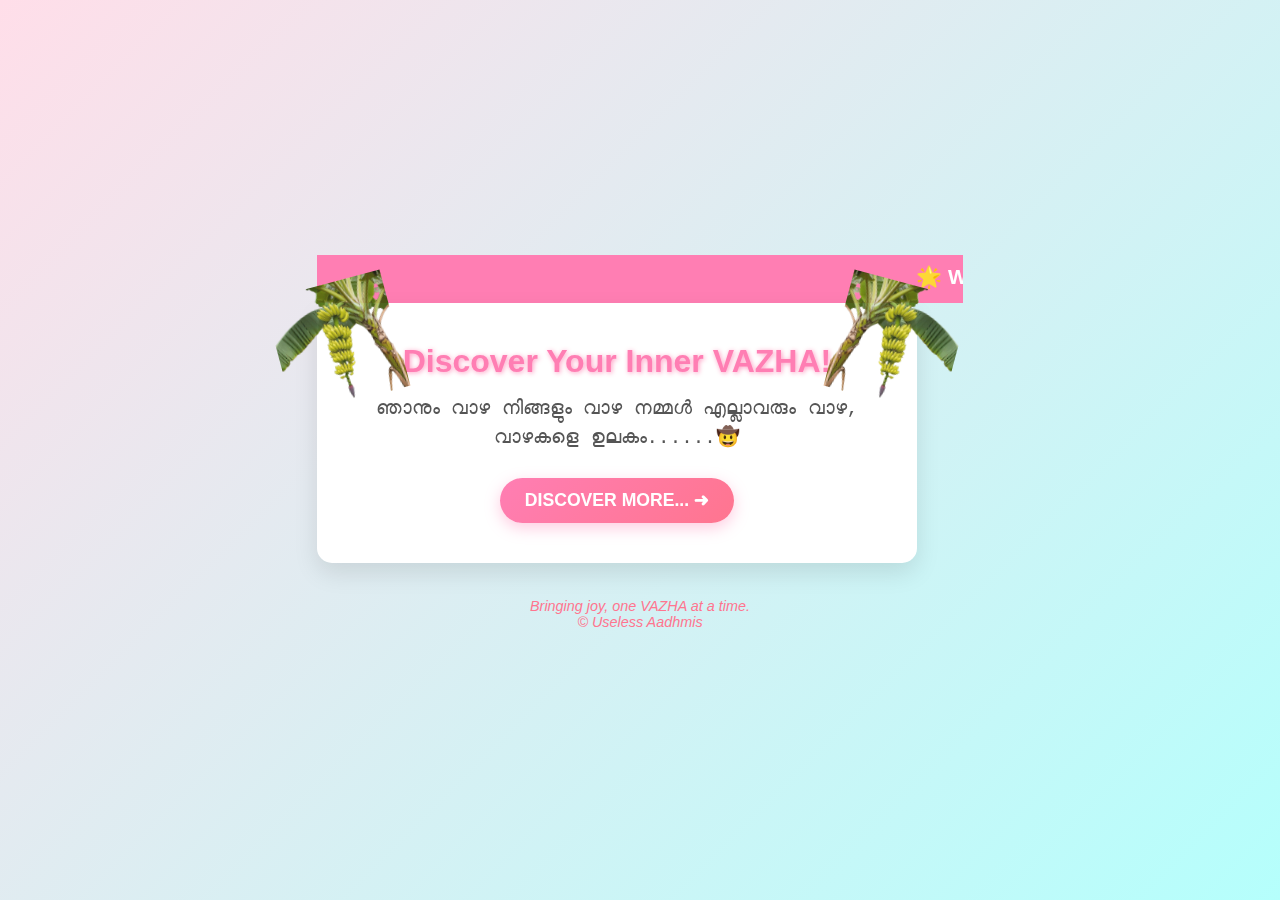
<file: page1.html>
<!DOCTYPE html>
<html lang="en">
<head>
    <meta charset="UTF-8">
    <meta name="viewport" content="width=device-width, initial-scale=1.0">
    <title>Welcome VAZHA!</title>
    <link rel="stylesheet" href="styles.css">
</head>
<boddy>
    <header class="header">
        <marquee behavior="scroll" direction="left" class="marquee-text">
            🌟 Welcome to VAZHA World! Because YOU are a VAAZHA! 😂🌟
        </marquee>
    </header>
    <div class="main-content">
        <h1 class="title">Discover Your Inner VAZHA!</h1>
        <img class="banana-left" src="vaazha2-removebg-preview.png" alt="Banana Image Left">
        <img class="banana-right" src="Untitled_design__6_-removebg-preview.png" alt="Banana Image Right">
        <p class="description">
            ഞാനും വാഴ നിങ്ങളും വാഴ
            നമ്മൾ എല്ലാവരും വാഴ, 
            വാഴകളെ ഉലകം......🤠
        </p>
        <div class="button-container">
            <button onclick="redirect()" class="know-more-button">Discover More... ➜</button>
        </div>
    </div>
    <footer class="footer">
        <p>Bringing joy, one VAZHA at a time.</p>
        <p>© Useless Aadhmis</p>
    </footer>
    <script>
        function redirect() {
            window.location.href = "page2.html";
        }
    </script>
</body>
</html>
</file>
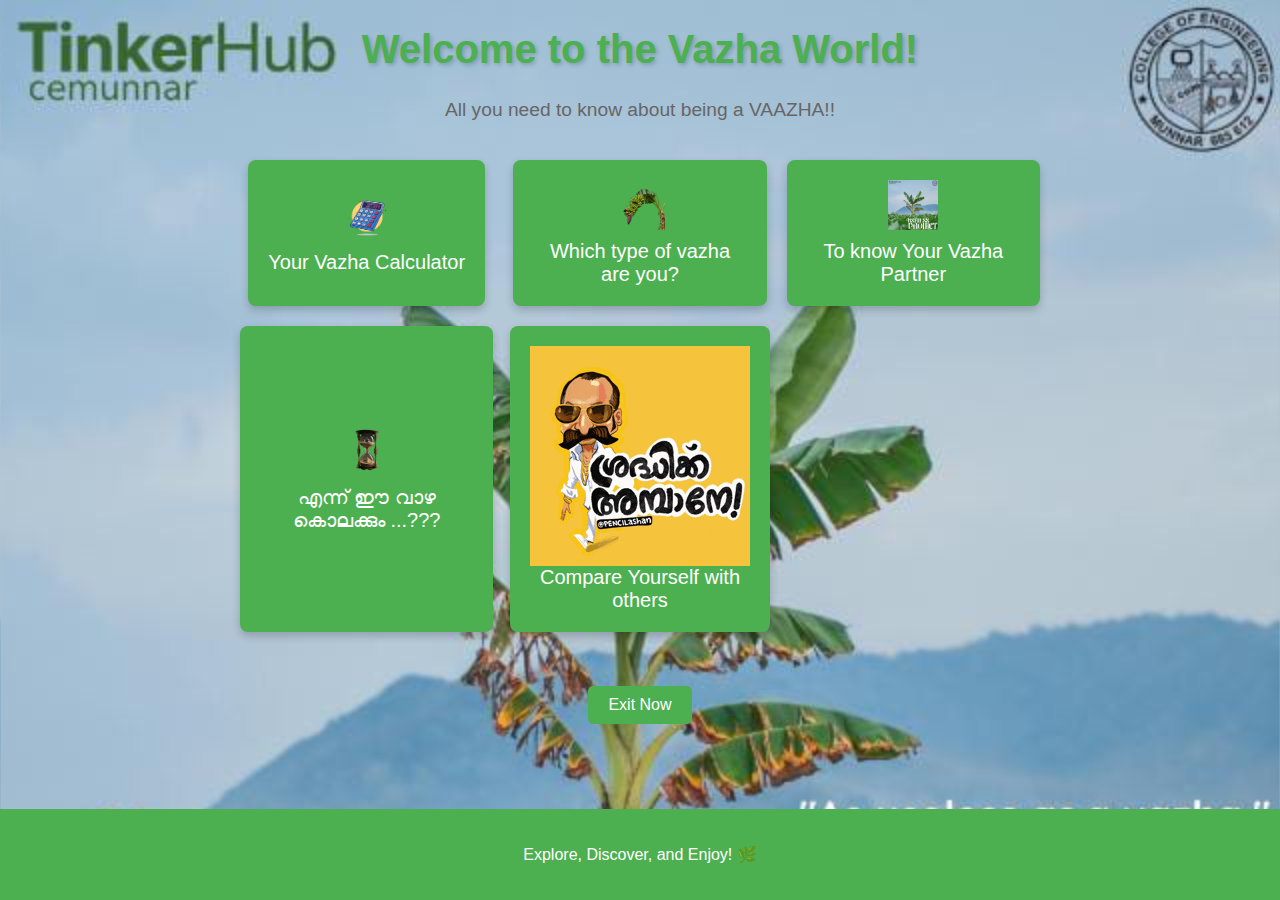
<file: page2.html>
<!DOCTYPE html>
<html lang="en">
<head>
    <meta charset="UTF-8">
    <meta name="viewport" content="width=device-width, initial-scale=1.0">
    <title>4 Blocks with Redirects</title>
    <link rel="stylesheet" href="styles2.css">
</head>
<body>

    <div class="header">
        <h1>Welcome to the Vazha World!</h1>
        <p>All you need to know about being a VAAZHA!!</p>
    </div>

    <div class="container">
        <a href="page3.html" class="block">
            <img src="calculator-removebg-preview.png" alt="Calculator" class="block-icon">
            Your Vazha Calculator
        </a>
        <a href="page6(urtyp).html" class="block">
            <img src="vaazha3-removebg-preview.png" alt="Type" class="block-icon">
            Which type of vazha are you?
        </a>
        <a href="page5(vazhapartner).html" class="block">
            <img src="vaazha1.jpg" alt="Partner" class="block-icon">
            To know Your Vazha Partner
        </a>
        <a href="page4(vazhakoladate).html" class="block">
            <img src="hourglass-removebg-preview.png" alt="Kola" class="block-icon">
            എന്ന് ഈ വാഴ കൊലക്കും ...???
        </a>
        <a href="page8(lckcmp).html" class="block">
            <img src="aavesham-malayalam.gif">
            Compare Yourself with others
        </a>
    </div>
<br><br><br>
    <div class="containere">
       <a href="page7(exit).html"><button class="buttone">Exit Now</button></a> 
        <p id="message"></p>
    </div>

    <div class="footer">
        <p>Explore, Discover, and Enjoy! 🌿</p>
    </div>

   
    
    <script>
        let clickCount = 0;
    
        document.getElementById('exitButton').addEventListener('click', function() {
            clickCount++;
            if (clickCount < 3) {
                document.getElementById('message').textContent = `You need to click ${3 - clickCount} more time(s) to exit.`;
            } else {
                window.location.href = "page7(exit)"; 
            }
        });
    </script>

</body>
</html>
</file>
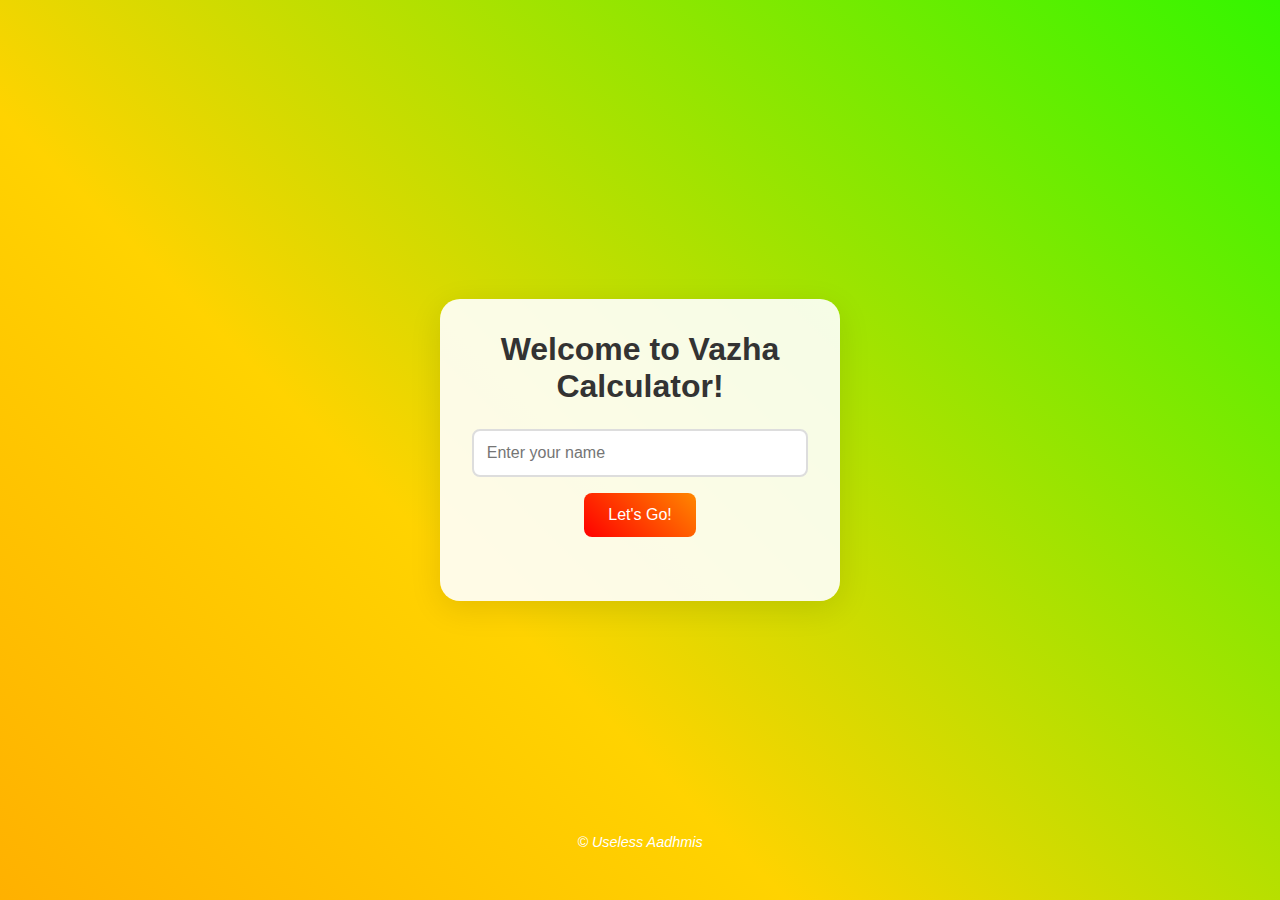
<file: page3.html>
<!DOCTYPE html>
<html lang="en">
<head>
    <meta charset="UTF-8">
    <meta name="viewport" content="width=device-width, initial-scale=1.0">
    <title>You Are Vazha</title>
    <link rel="stylesheet" href="styles1.css">
</head>
<body>
        
    
    <div class="container">
        <div class="input-section" id="inputSection">
            <h1>Welcome to Vazha Calculator!</h1>
            <input type="text" id="nameInput" placeholder="Enter your name" required>
            <button onclick="processName()">Let's Go!</button>
        </div>

        <div class="result-section" id="resultSection">
            <h1>You Are Vazha!</h1>
            <div class="user-info" id="userInfo"></div>
            <h2>Your Vazha Percentage is:</h2>
            <div class="percentage" id="percentage"></div>
            <button onclick="reset()">Try Again</button>
        </div>
    </div>
    <footer1 class="footer1">
        <p>© Useless Aadhmis</p>
    </footer1>
    <script src="script.js"></script>
</p>
</body>
</html>
</file>
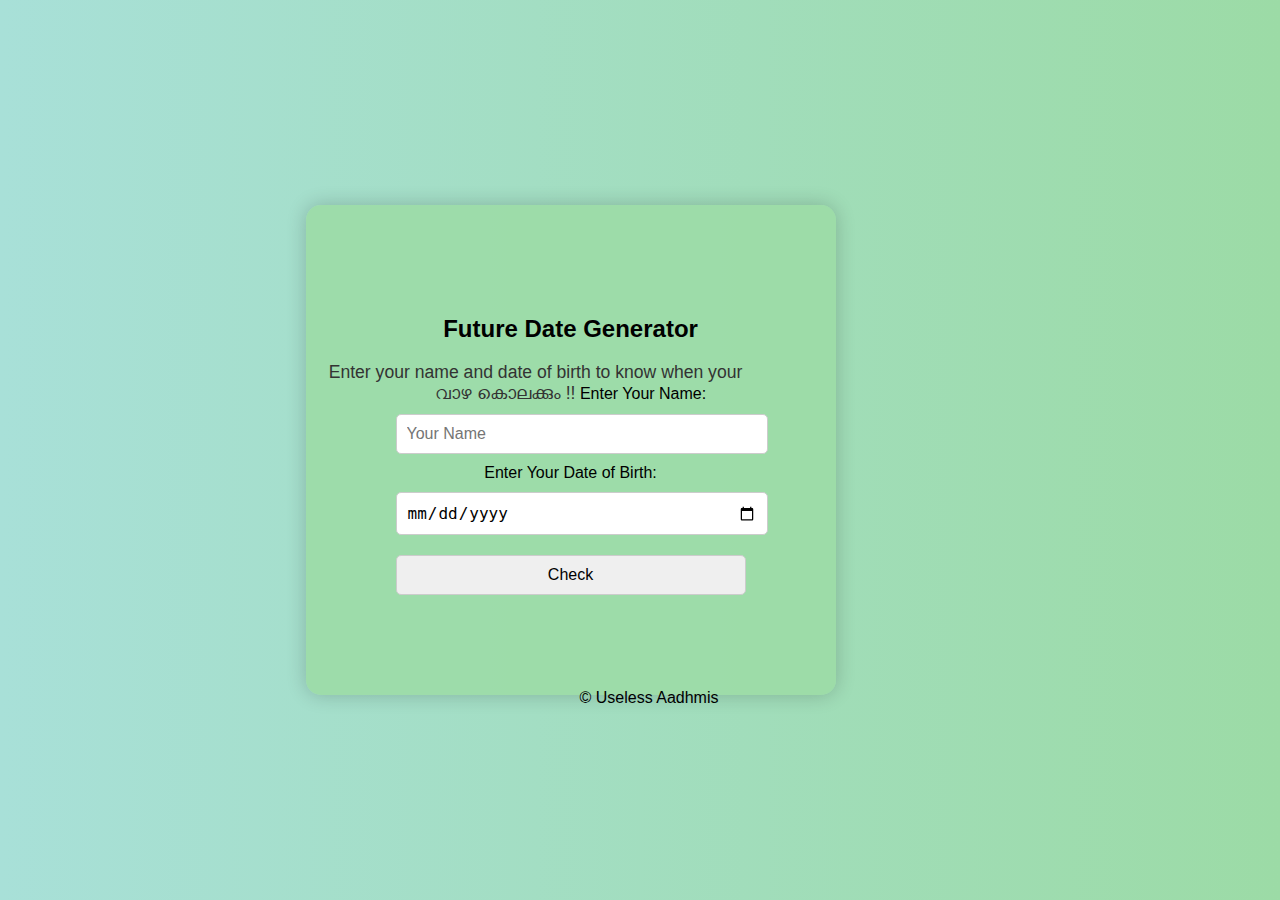
<file: page4(vazhakoladate).html>
<!DOCTYPE html>
<html lang="en">
<head>
    <meta charset="UTF-8">
    <meta name="viewport" content="width=device-width, initial-scale=1.0">
    <title>Future Date Generator</title>
    <link rel="stylesheet" href="styles3.css">
</head>
<body>

<div class="container">
    <h2>Future Date Generator</h2>
    <p class="intro-text">Enter your name and date of birth to know when your വാഴ കൊലക്കും !!</p>
    
    <label for="name">Enter Your Name:</label>
    <input type="text" id="name" placeholder="Your Name" required>
    
    <label for="dob">Enter Your Date of Birth:</label>
    <input type="date" id="dob" required>
    
    <button onclick="generateFutureDate()">Check</button>
    
    <div id="result"></div>
</div>

<!-- <footer class="footer1"> -->
    <p>© Useless Aadhmis</p>
<!-- </footer> -->

<script>
    function generateFutureDate() {
        const name = document.getElementById("name").value;
        const dob = document.getElementById("dob").value;

        if (name === "" || dob === "") {
            alert("Please enter both your name and date of birth.");
            return;
        }
        const inputString = name + dob;
        let hash = 0;
        for (let i = 0; i < inputString.length; i++) {
            hash = ((hash << 5) - hash) + inputString.charCodeAt(i);
            hash = hash & hash; 
        }

        const currentDate = new Date();
        const futureDate = new Date(currentDate);
        
        const daysToAdd = Math.abs(hash % 365); 
        futureDate.setDate(currentDate.getDate() + daysToAdd);

        const options = { year: 'numeric', month: 'long', day: 'numeric' };
        document.getElementById("result").textContent = "തൻ്റെ വാഴ കൊലക്കുന്ന ദിവസം : " + futureDate.toLocaleDateString(undefined, options);
    }
</script>

</body>
</html>
</file>
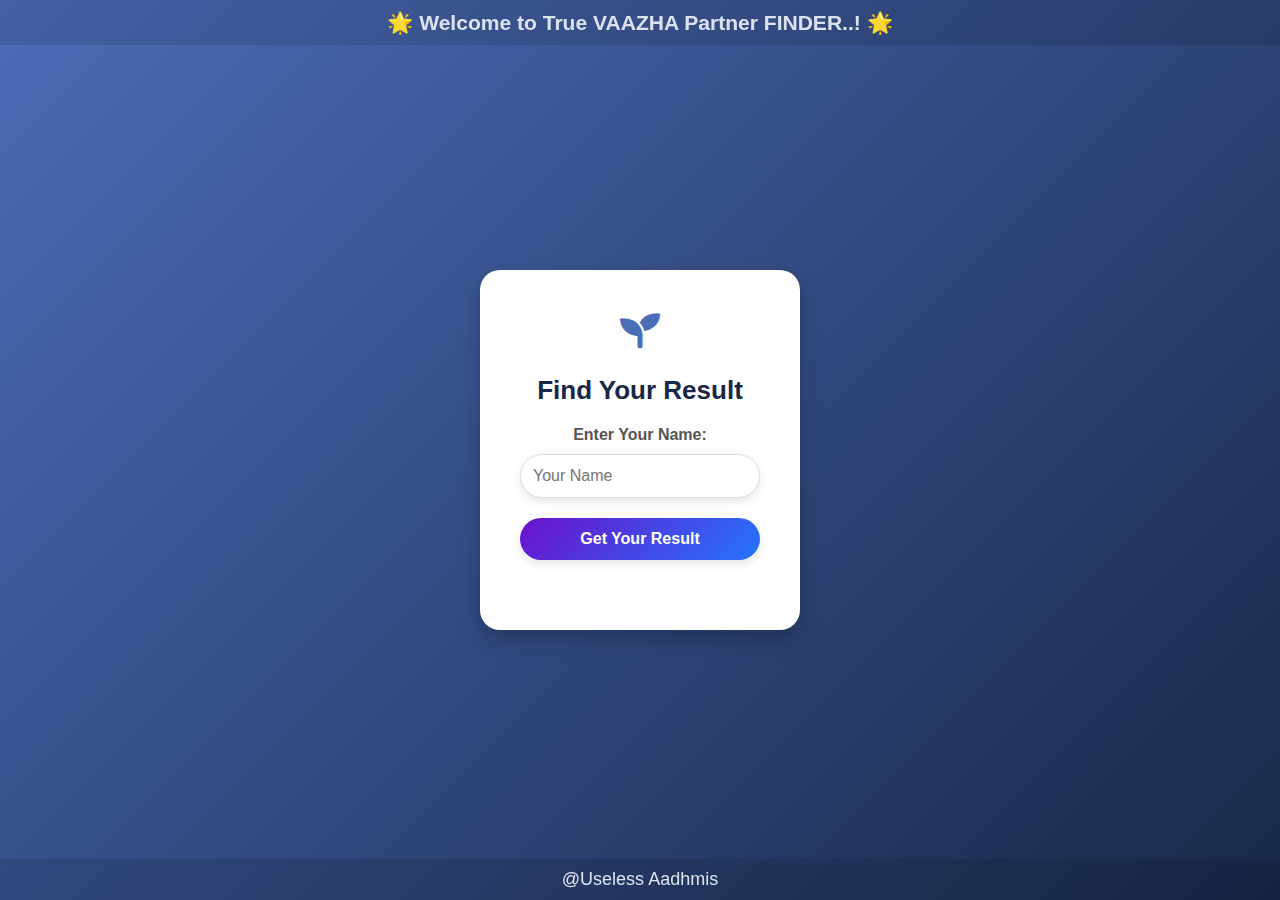
<file: page5(vazhapartner).html>
<!DOCTYPE html>
<html lang="en">
<head>
    <meta charset="UTF-8">
    <meta name="viewport" content="width=device-width, initial-scale=1.0">
    <title>Name-Based Result Generator</title>
    <link rel="stylesheet" href="https://cdnjs.cloudflare.com/ajax/libs/font-awesome/6.0.0-beta3/css/all.min.css">
    <style>
        
        * {
            box-sizing: border-box;
            margin: 0;
            padding: 0;
        }

        
        body {
            font-family: 'Arial', sans-serif;
            background: linear-gradient(135deg, #4b6cb7, #182848);
            display: flex;
            justify-content: center;
            align-items: center;
            height: 100vh;
            margin: 0;
            color: #ffffff;
            flex-direction: column;
        }

        
        .container {
            background: #ffffff;
            border-radius: 20px;
            box-shadow: 0px 10px 20px rgba(0, 0, 0, 0.2);
            text-align: center;
            width: 320px;
            padding: 40px;
            position: relative;
            color: #333333;
            animation: fadeIn 1.2s ease-in-out;
        }

        
        .icon {
            font-size: 40px;
            color: #4b6cb7;
            margin-bottom: 20px;
        }

        h2 {
            color: #182848;
            margin-bottom: 10px;
            font-size: 26px;
        }

        label {
            font-weight: bold;
            color: #555;
            display: block;
            margin-top: 20px;
        }

        
        input, button {
            width: 100%;
            padding: 12px;
            margin: 10px 0;
            font-size: 16px;
            border-radius: 30px;
            border: 1px solid #ddd;
            outline: none;
            transition: all 0.3s ease;
            box-shadow: 0px 4px 8px rgba(0, 0, 0, 0.1);
        }

        input:focus {
            border-color: #4b6cb7;
            box-shadow: 0 0 5px rgba(75, 108, 183, 0.4);
        }

        button {
            background: linear-gradient(135deg, #6a11cb, #2575fc);
            color: white;
            font-weight: bold;
            cursor: pointer;
            transition: transform 0.2s;
            border: none;
        }

        button:hover {
            background: linear-gradient(135deg, #4b6cb7, #182848);
            transform: translateY(-3px);
        }

       
        #result {
            margin-top: 20px;
            font-size: 18px;
            color: #333;
            opacity: 0;
            animation: slideIn 0.5s forwards;
        }

        
        @keyframes fadeIn {
            from { opacity: 0; }
            to { opacity: 1; }
        }

        @keyframes slideIn {
            from { opacity: 0; transform: translateY(10px); }
            to { opacity: 1; transform: translateY(0); }
        }

        
        .header, .footer {
            font-size: 18px;
            color: #dbe2ef;
            text-align: center;
            padding: 10px;
            position: fixed;
            width: 100%;
        }

        .header {
            top: 0;
            background: rgba(0, 0, 0, 0.1);
        }

        .footer {
            bottom: 0;
            background: rgba(0, 0, 0, 0.1);
        }
    </style>
</head>
<body>


<div class="header">
    <h3>🌟 Welcome to True VAAZHA Partner FINDER..! 🌟</h3>
</div>

<div class="container">
    
    <div class="icon">
        <i class="fas fa-seedling"></i>
    </div>
    <h2>Find Your Result</h2>
    <label for="name">Enter Your Name:</label>
    <input type="text" id="name" placeholder="Your Name" required>
    
    <button onclick="generateResult()">Get Your Result</button>
    
    <div id="result"></div>
</div>


<div class="footer">
    <p>@Useless Aadhmis</p>
</div>

<script>
    function generateResult() {
        const name = document.getElementById("name").value.trim();

        if (name === "") {
            alert("Please enter your name.");
            return;
        }

        const results = [
            "നേന്ത്ര!!!",
            "മുന്തൻ!!!",
            "കാഞ്ഞി വാഴ!!!",
            "കൊഴിക്കുപഴം!!.","പൂവൻ!!",
            "റാസവാഴ!!.","നൈയപ്പോവൻ!!",
            "കുളക്ക പ്പഴം!!.","you are a special breed.... its not invented yet !!!"
        ];

        let hash = 0;
        for (let i = 0; i < name.length; i++) {
            hash = name.charCodeAt(i) + ((hash << 5) - hash);
            hash = hash & hash; 
        }
        
        const index = Math.abs(hash) % results.length;
        const result = results[index];
        
        const resultDiv = document.getElementById("result");
        resultDiv.textContent = "തൻ്റെ partner ഒരു " + result + " ആണ് 🤣";
        
        
        resultDiv.style.opacity = "0";
        resultDiv.style.animation = "none";
        setTimeout(() => {
            resultDiv.style.animation = "slideIn 0.5s forwards";
        }, 0);
    }
</script>

</body>
</html>
</file>
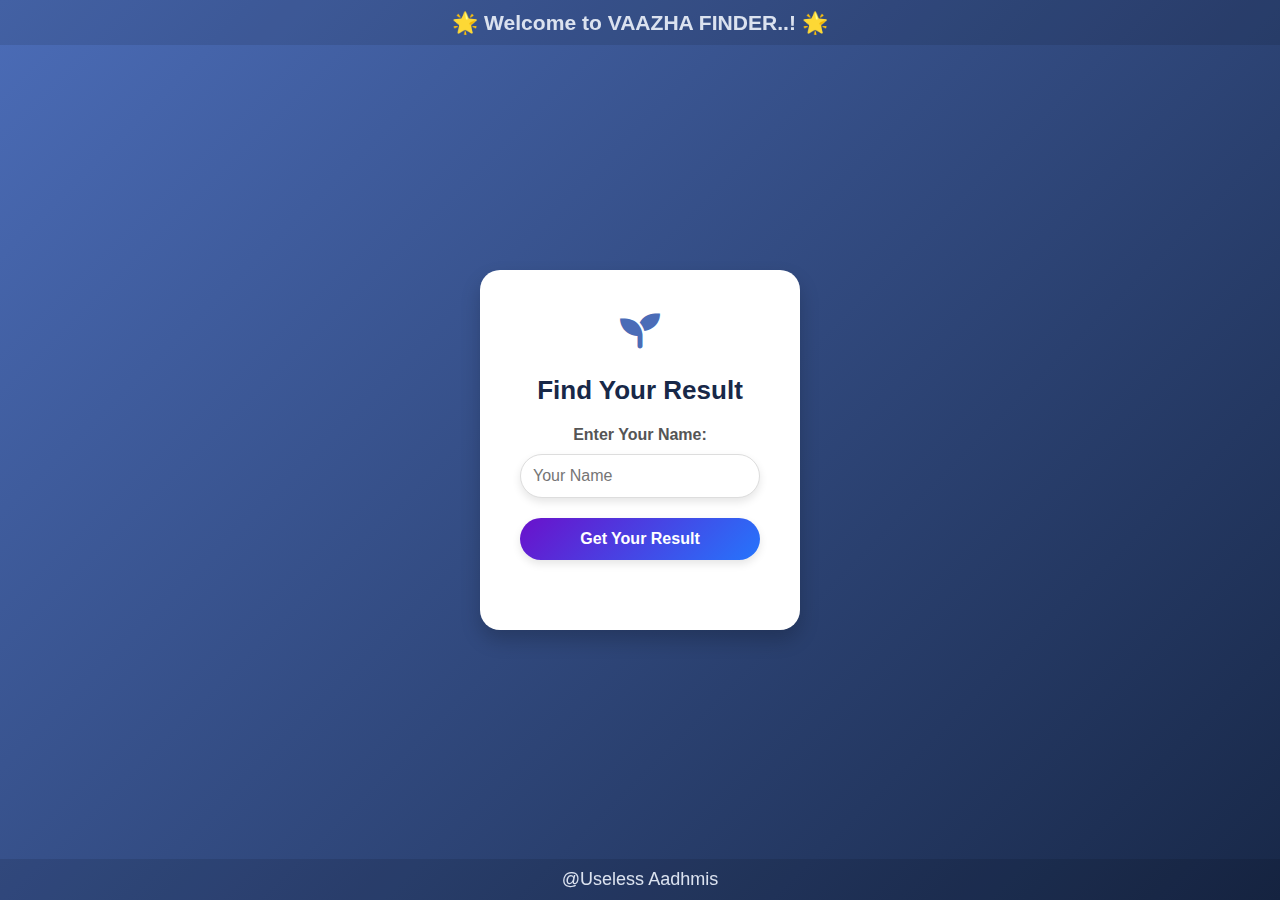
<file: page6(urtyp).html>
<!DOCTYPE html>
<html lang="en">
<head>
    <meta charset="UTF-8">
    <meta name="viewport" content="width=device-width, initial-scale=1.0">
    <title>Name-Based Result Generator</title>
    <link rel="stylesheet" href="https://cdnjs.cloudflare.com/ajax/libs/font-awesome/6.0.0-beta3/css/all.min.css">
    <style>
        
        * {
            box-sizing: border-box;
            margin: 0;
            padding: 0;
        }

        body {
            font-family: 'Arial', sans-serif;
            background: linear-gradient(135deg, #4b6cb7, #182848);
            display: flex;
            justify-content: center;
            align-items: center;
            height: 100vh;
            margin: 0;
            color: #ffffff;
            flex-direction: column;
        }

       
        .container {
            background: #ffffff;
            border-radius: 20px;
            box-shadow: 0px 10px 20px rgba(0, 0, 0, 0.2);
            text-align: center;
            width: 320px;
            padding: 40px;
            position: relative;
            color: #333333;
            animation: fadeIn 1.2s ease-in-out;
        }

        
        .icon {
            font-size: 40px;
            color: #4b6cb7;
            margin-bottom: 20px;
        }

        h2 {
            color: #182848;
            margin-bottom: 10px;
            font-size: 26px;
        }

        label {
            font-weight: bold;
            color: #555;
            display: block;
            margin-top: 20px;
        }

       
        input, button {
            width: 100%;
            padding: 12px;
            margin: 10px 0;
            font-size: 16px;
            border-radius: 30px;
            border: 1px solid #ddd;
            outline: none;
            transition: all 0.3s ease;
            box-shadow: 0px 4px 8px rgba(0, 0, 0, 0.1);
        }

        input:focus {
            border-color: #4b6cb7;
            box-shadow: 0 0 5px rgba(75, 108, 183, 0.4);
        }

        button {
            background: linear-gradient(135deg, #6a11cb, #2575fc);
            color: white;
            font-weight: bold;
            cursor: pointer;
            transition: transform 0.2s;
            border: none;
        }

        button:hover {
            background: linear-gradient(135deg, #4b6cb7, #182848);
            transform: translateY(-3px);
        }

        
        #result {
            margin-top: 20px;
            font-size: 18px;
            color: #333;
            opacity: 0;
            animation: slideIn 0.5s forwards;
        }

        
        @keyframes fadeIn {
            from { opacity: 0; }
            to { opacity: 1; }
        }

        @keyframes slideIn {
            from { opacity: 0; transform: translateY(10px); }
            to { opacity: 1; transform: translateY(0); }
        }

        
        .header, .footer {
            font-size: 18px;
            color: #dbe2ef;
            text-align: center;
            padding: 10px;
            position: fixed;
            width: 100%;
        }

        .header {
            top: 0;
            background: rgba(0, 0, 0, 0.1);
        }

        .footer {
            bottom: 0;
            background: rgba(0, 0, 0, 0.1);
        }
    </style>
</head>
<body>


<div class="header">
    <h3>🌟 Welcome to VAAZHA FINDER..! 🌟</h3>
</div>

<div class="container">
    
    <div class="icon">
        <i class="fas fa-seedling"></i>
    </div>
    <h2>Find Your Result</h2>
    <label for="name">Enter Your Name:</label>
    <input type="text" id="name" placeholder="Your Name" required>
    
    <button onclick="generateResult()">Get Your Result</button>
    
    <div id="result"></div>
</div>


<div class="footer">
    <p>@Useless Aadhmis</p>
</div>

<script>
    function generateResult() {
        const name = document.getElementById("name").value.trim();

        if (name === "") {
            alert("Please enter your name.");
            return;
        }

        const results = [
            "നേന്ത്ര!!!",
            "മുന്തൻ!!!",
            "കാഞ്ഞി വാഴ!!!",
            "കൊഴിക്കുപഴം!!.","പൂവൻ!!",
            "റാസവാഴ!!.","നൈയപ്പോവൻ!!",
            "കുളക്ക പ്പഴം!!.","you are a special breed.... its not invented yet !!!"
        ];

        let hash = 0;
        for (let i = 0; i < name.length; i++) {
            hash = name.charCodeAt(i) + ((hash << 5) - hash);
            hash = hash & hash; 
        }
        
        const index = Math.abs(hash) % results.length;
        const result = results[index];
        
        const resultDiv = document.getElementById("result");
        resultDiv.textContent = "താൻ ഒരു " + result + " ആണ് 🤣";
        
    
        resultDiv.style.opacity = "0";
        resultDiv.style.animation = "none";
        setTimeout(() => {
            resultDiv.style.animation = "slideIn 0.5s forwards";
        }, 0);
    }
</script>

</body>
</html>
</file>
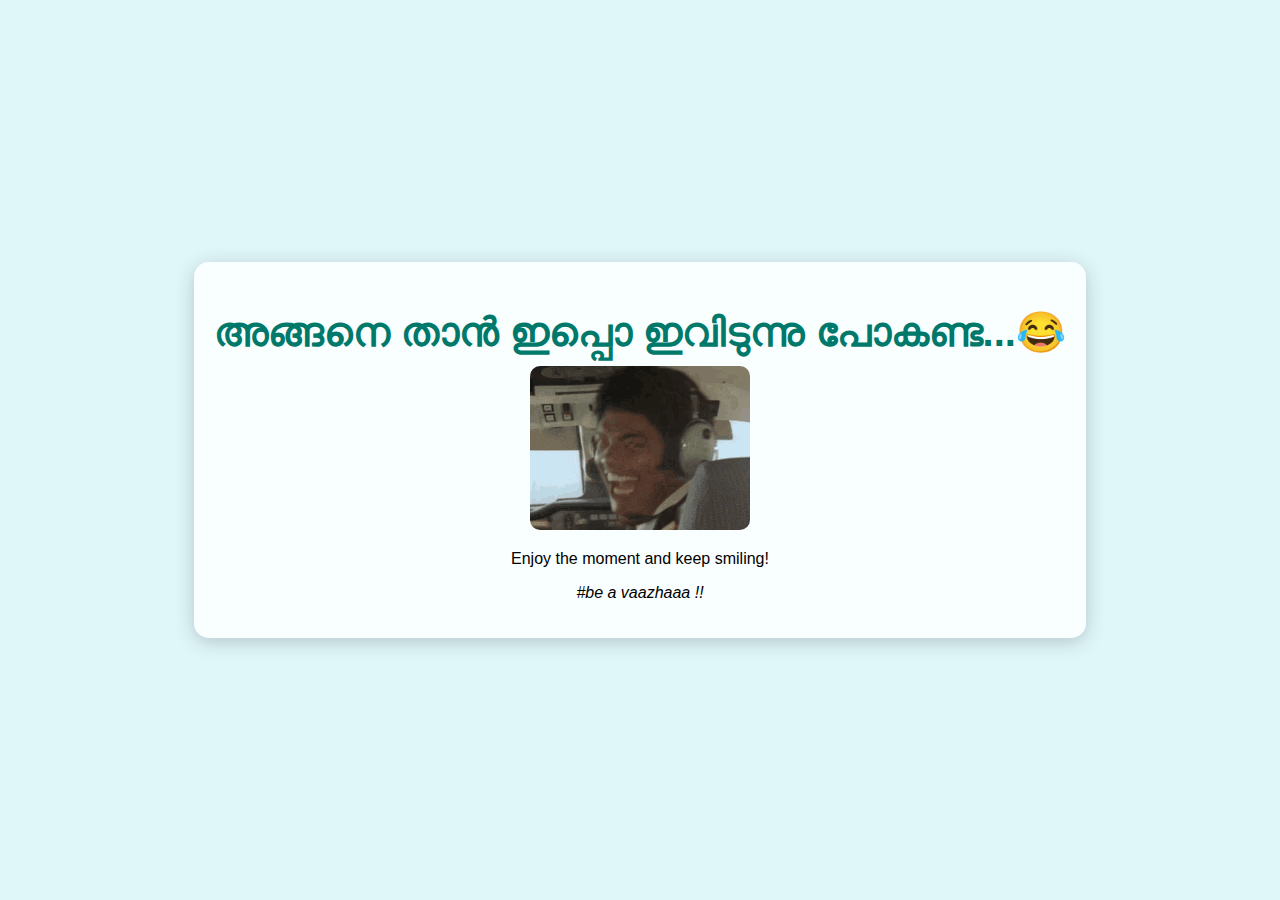
<file: page7(exit).html>
<!DOCTYPE html>
<html lang="en">
<head>
    <meta charset="UTF-8">
    <meta name="viewport" content="width=device-width, initial-scale=1.0">
    <title>Attractive GIF Page</title>
    <style>
        body {
            font-family: Arial, sans-serif;
            display: flex;
            flex-direction: column;
            justify-content: center;
            align-items: center;
            height: 100vh;
            margin: 0;
            background-color: #e0f7fa;
            animation: fadeIn 1s ease;
        }

        @keyframes fadeIn {
            from {
                opacity: 0;
            }
            to {
                opacity: 1;
            }
        }

        .container {
            text-align: center;
            padding: 20px;
            border-radius: 15px;
            background: rgba(255, 255, 255, 0.8);
            box-shadow: 0 4px 20px rgba(0, 0, 0, 0.2);
            transition: transform 0.3s, box-shadow 0.3s;
        }

        .container:hover {
            transform: scale(1.05);
            box-shadow: 0 8px 30px rgba(0, 0, 0, 0.3);
        }

        h1 {
            color: #00796b;
            font-size: 2.5em;
            margin-bottom: 10px;
            animation: slideIn 0.5s ease;
        }

        @keyframes slideIn {
            from {
                transform: translateY(-20px);
                opacity: 0;
            }
            to {
                transform: translateY(0);
                opacity: 1;
            }
        }

        img {
            max-width: 100%;
            border-radius: 10px;
            animation: bounce 1s infinite;
        }

        @keyframes bounce {
            0%, 20%, 50%, 80%, 100% {
                transform: translateY(0);
            }
            40% {
                transform: translateY(-10px);
            }
            60% {
                transform: translateY(-5px);
            }
        }
    </style>
</head>
<body>

<div class="container">
    <h1>അങ്ങനെ താൻ ഇപ്പൊ ഇവിടുന്നു പോകണ്ട...😂</h1>
    <img src="salimkumar-salim.gif">
    <p>Enjoy the moment and keep smiling!</p>
    <p><i>#be a vaazhaaa !!</i></p>
</div>

</body>
</html>
</file>
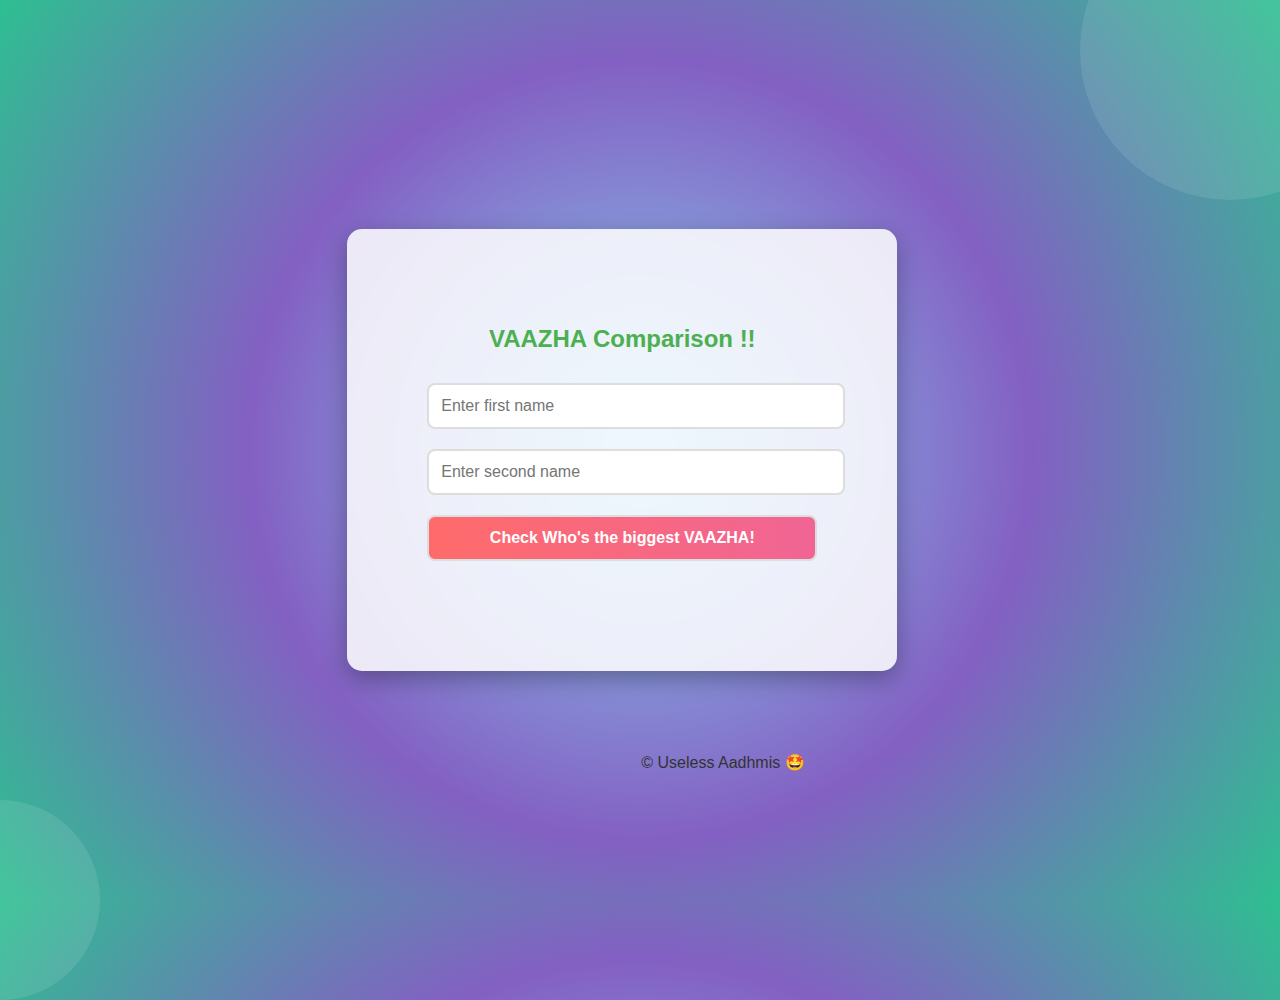
<file: page8(lckcmp).html>
<!DOCTYPE html>
<html lang="en">
<head>
    <meta charset="UTF-8">
    <meta name="viewport" content="width=device-width, initial-scale=1.0">
    <title>Luck Comparison</title>
    <style>
        body {
            font-family: 'Arial', sans-serif;
            display: flex;
            justify-content: center;
            align-items: center;
            min-height: 100vh;
            margin: 0;
            background: radial-gradient(circle, #89CFF0, #8360c3, #2ebf91);
            color: #333;
            overflow: hidden;
        }
        .container {
            background: #ffffffd9;
            padding: 80px;
            border-radius: 15px;
            box-shadow: 0 8px 24px rgba(0, 0, 0, 0.3);
            text-align: center;
            width: 390px;
            position: relative;
            overflow: hidden;
            margin-left: -10%;
        }


        .floating-dots {
            position: absolute;
            top: -100px;
            right: -100px;
            width: 300px;
            height: 300px;
            background: rgba(255, 255, 255, 0.1);
            border-radius: 50%;
            animation: float 8s infinite alternate ease-in-out;
        }
        
        .floating-dots:nth-child(2) {
            top: auto;
            bottom: -100px;
            left: -100px;
            width: 200px;
            height: 200px;
            animation-delay: 3s;
        }

        @keyframes float {
            from { transform: translateY(0); }
            to { transform: translateY(-20px); }
        }

        h1 {
            color: #4CAF50;
            margin-bottom: 20px;
            font-size: 24px;
            font-weight: bold;
        }

        input, button {
            width: 100%;
            padding: 12px;
            margin: 10px 0;
            font-size: 16px;
            border-radius: 8px;
            border: 2px solid #ddd;
            transition: 0.3s ease;
        }

        input:focus, button:hover {
            outline: none;
            border-color: #2ebf91;
            box-shadow: 0px 0px 10px rgba(46, 191, 145, 0.5);
        }

        button {
            background: linear-gradient(to right, #ff6b6b, #f06595);
            color: white;
            font-weight: bold;
            cursor: pointer;
            transition: 0.3s ease;
        }

        button:hover {
            background: linear-gradient(to right, #fa709a, #fee140);
            transform: scale(1.05);
        }

        
        #result {
            margin-top: 20px;
            font-size: 18px;
            color: #333;
        }

        #result.animate {
            animation: pop 0.5s ease-in-out;
        }

        @keyframes pop {
            0% { transform: scale(0.8); opacity: 0; }
            100% { transform: scale(1); opacity: 1; }
        }

    
        .icon {
            font-size: 50px;
            color: #ffe135;
            animation: bounce 1.2s infinite;
        }

        @keyframes bounce {
            0%, 20%, 50%, 80%, 100% { transform: translateY(0); }
            40% { transform: translateY(-10px); }
            60% { transform: translateY(-5px); }
        }

        p{
            margin-top: 50%;
            display: inline;
            margin-left: -20%;
        }
    </style>
</head>
<body>

<div class="floating-dots"></div>
<div class="floating-dots"></div>

<div class="container">
    <h1>VAAZHA Comparison !!</h1>
    <input type="text" id="name1" placeholder="Enter first name" required>
    <input type="text" id="name2" placeholder="Enter second name" required>
    <button onclick="compareLuck()">Check Who's the biggest VAAZHA!</button>

    <div id="result"></div>
</div>

<script>
    function compareLuck() {
        const name1 = document.getElementById("name1").value.trim();
        const name2 = document.getElementById("name2").value.trim();

        if (!name1 || !name2) {
            alert("Please enter both names.");
            return;
        }

        
        const vaazha1 = Math.floor(Math.random() * 100) + 1;
        const vaazha2 = Math.floor(Math.random() * 100) + 1;

        
        let resultMessage = "";
        if (vaazha1 > vaazha2) {
            resultMessage = `<div class="icon">🍀</div><p>${name1} is more VAAZHA than ${name2} with a score of ${vaazha1}%!</p>`;
        } else if (vaazha2 > vaazha1) {
            resultMessage = `<div class="icon">🍀</div><p>${name2} is more VAAZHA than ${name1} with a score of ${vaazha2}%!</p>`;
        } else {
            resultMessage = `<div class="icon">✨</div><p>${name1} and ${name2} are equally VAAZHA with a score of ${vaazha1}%!</p>`;
        }

        
        const resultDiv = document.getElementById("result");
        resultDiv.innerHTML = resultMessage;
        resultDiv.classList.add("animate");
    }
</script>

<p>© Useless Aadhmis 🤩</p>

</body>
</html>
</file>
<file: styles.css>
* {
    box-sizing: border-box;
    margin: 0;
    padding: 0;
}
body {
    font-family: Arial, sans-serif;
    background: linear-gradient(135deg, #FFDEE9, #B5FFFC);
    color: #333;
    display: flex;
    justify-content: center;
    align-items: center;
    min-height: 100vh;
    flex-direction: column;
    padding: 20px;
}
.header {
    width: 100%;
    background: #ff7eb3;
    padding: 10px 0;
    text-align: center;
}

.marquee-text {
    color: #fff;
    font-size: 1.3em;
    font-weight: bold;
}

.main-content {
    background-color: #fff;
    border-radius: 15px;
    padding: 40px;
    width: 100%;
    max-width: 600px;
    text-align: center;
    box-shadow: 0px 10px 25px rgba(0, 0, 0, 0.1);
    position: relative;
    animation: fadeIn 1s ease-in-out;
}

.title {
    font-size: 2em;
    color: #ff7eb3;
    font-weight: bold;
    margin-bottom: 15px;
    text-shadow: 1px 1px 5px rgba(255, 0, 100, 0.4);
}

.description {
    font-size: 1.2em;
    color: #555;
    margin-bottom: 25px;
    line-height: 1.5;
    font-family: 'Courier New', Courier, monospace;
}
.banana-left, .banana-right {
    width: 120px;
    position: absolute;
    top: -20px;
    opacity: 0.9;
}

.banana-left {
    left: -40px;
    transform: rotate(-15deg);
}

.banana-right {
    right: -40px;
    transform: rotate(15deg);
}

.button-container {
    margin-top: 20px;
}

.know-more-button {
    background: linear-gradient(135deg, #FF7EB3, #ff758f);
    color: #fff;
    font-size: 1.1em;
    padding: 12px 25px;
    border: none;
    border-radius: 25px;
    cursor: pointer;
    transition: transform 0.2s, background 0.3s;
    box-shadow: 0px 5px 15px rgba(255, 127, 179, 0.4);
    text-transform: uppercase;
    font-weight: bold;
}

.know-more-button:hover {
    background: linear-gradient(135deg, #ff758f, #ff4a7a);
    transform: scale(1.05);
    box-shadow: 0px 8px 20px rgba(255, 127, 179, 0.6);
}

.footer {
    color: #ff758f;
    font-size: 0.9em;
    padding: 15px;
    text-align: center;
    margin-top: 20px;
    font-style: italic;
}

@keyframes fadeIn {
    from { opacity: 0; transform: translateY(20px); }
    to { opacity: 1; transform: translateY(0); }
}
</file>
<file: styles2.css>
body {
    display: flex;
    flex-direction: column;
    align-items: center;
    justify-content: center;
    min-height: 100vh;
    margin: 0;
    font-family: Arial, sans-serif;
    background-color: #DEF9C4;
    background-image: url("vaazha1.jpg");
    background-size: cover;
}

.header {
    text-align: center;
    margin-bottom: 20px;
    color: #333;
}

.header h1 {
    font-size: 2.5em;
    color: #4CAF50;
    text-shadow: 2px 2px 4px rgba(0, 0, 0, 0.2);
    animation: fadeIn 1s ease-in;
}

.header p {
    font-size: 1.2em;
    color: #666;
    animation: fadeIn 1s ease-in 0.5s forwards;
}

.container {
    display: grid;
    grid-template-columns: repeat(auto-fill, minmax(220px, 1fr));
    gap: 20px;
    max-width: 800px;
    width: 100%;
    justify-items: center; 
}


.block {
    display: flex;
    flex-direction: column;
    justify-content: center;
    align-items: center;
    background-color: #4CAF50;
    color: white;
    font-size: 20px;
    text-align: center;
    text-decoration: none;
    border-radius: 8px;
    padding: 20px;
    transition: transform 0.3s ease, background-color 0.3s ease;
    box-shadow: 0 4px 8px rgba(0, 0, 0, 0.2);
    position: relative;
    overflow: hidden;
}

.block:hover {
    background-color: #45a049;
    transform: translateY(-5px);
    box-shadow: 0 6px 12px rgba(0, 0, 0, 0.3);
}

.block-icon {
    width: 50px;
    height: 50px;
    margin-bottom: 10px;
    transition: transform 0.3s ease; 
}

.block:hover .block-icon {
    transform: scale(1.1); 
}

.footer {
    margin-top: auto;
    padding: 20px;
    text-align: center;
    background-color: #4CAF50;
    color: white;
    width: 100%;
    position: relative;
    bottom: 0;
}

@keyframes fadeIn {
    from {
        opacity: 0;
    }
    to {
        opacity: 1;
    }
}

bodye {
    font-family: Arial, sans-serif;
    display: flex;
    justify-content: center;
    align-items: center;
    height: 100vh;
    background-color: #f0f0f0;
}
.containere {
    text-align: center;

}
.buttone {
    padding: 10px 20px;
    font-size: 16px;
    cursor: pointer;
    background-color: #4CAF50;
    color: white;
    border: none;
    border-radius: 5px;
    transition: background-color 0.3s;
}
.buttone:hover {
    background-color: #45a049;
}
</file>
<file: styles1.css>
* {
    margin: 0;
    padding: 0;
    box-sizing: border-box;
    font-family: 'Arial', sans-serif;
}

body {
    min-height: 100vh;
    display: flex;
    justify-content: center;
    align-items: center;
    background: linear-gradient(45deg, #ff0000, #ff8700, #ffd300, #00ff00, #0099ff, #6633ff);
    background-size: 400% 400%;
    animation: gradientBG 15s ease infinite;
}

@keyframes gradientBG {
    0% { background-position: 0% 50%; }
    50% { background-position: 100% 50%; }
    100% { background-position: 0% 50%; }
}

.container {
    background: rgba(255, 255, 255, 0.9);
    padding: 2rem;
    border-radius: 20px;
    box-shadow: 0 8px 32px rgba(0, 0, 0, 0.1);
    text-align: center;
    max-width: 90%;
    width: 400px;
}

h1 {
    color: #333;
    margin-bottom: 1.5rem;
    font-size: 2rem;
}

.input-section {
    margin-bottom: 2rem;
}

input {
    padding: 0.8rem;
    border: 2px solid #ddd;
    border-radius: 8px;
    width: 100%;
    margin-bottom: 1rem;
    font-size: 1rem;
}

button {
    background: linear-gradient(45deg, #ff0000, #ff8700);
    color: white;
    border: none;
    padding: 0.8rem 1.5rem;
    border-radius: 8px;
    cursor: pointer;
    font-size: 1rem;
    transition: transform 0.2s;
}

button:hover {
    transform: scale(1.05);
}

.result-section {
    display: none;
}

.percentage {
    font-size: 3rem;
    font-weight: bold;
    margin: 1rem 0;
    background: linear-gradient(45deg, #ff0000, #ff8700, #ffd300, #00ff00, #0099ff, #6633ff);
    -webkit-background-clip: text;
    -webkit-text-fill-color: transparent;
    animation: gradientText 5s ease infinite;
}

@keyframes gradientText {
    0% { background-position: 0% 50%; }
    50% { background-position: 100% 50%; }
    100% { background-position: 0% 50%; }
}

.user-info {
    margin-bottom: 1.5rem;
    color: #444;
}
    .footer1 {
        position: absolute;

        bottom: 50px;
        text-align: center;
        width: 100%;
        color: #FFFFFF;
        font-size: 0.9em;
        animation: fadeIn 2s ease;
        font-style: italic;
    }
</file>
<file: styles3.css>
body {
    display: flex;
    justify-content: center;
    align-items: center;
    min-height: 100vh;
    margin: 0;
    font-family: Arial, sans-serif;
    background-color: #DEF9C4;
    background-image: linear-gradient(to right, #A8E0D8, #9CDBA6);
    animation: backgroundAnimation 10s infinite alternate;
}

.container {
    background-color: rgba(156, 219, 166, 0.9);
    padding: 90px;
    border-radius: 15px;
    box-shadow: 0px 0px 20px rgba(0, 0, 0, 0.2);
    text-align: center;
    width: 350px;
    transition: transform 0.3s ease;
    margin-left: -20%;
}

.container:hover {
    transform: scale(1.02);
}


.intro-text {
    font-size: 1.1em;
    color: #333;
    margin-bottom: 20px;
    animation: fadeIn 1s ease-in;
}


input, button {
    width: 100%;
    padding: 10px;
    margin: 10px 0;
    font-size: 16px;
    border-radius: 5px;
    border: 1px solid #ccc;
    transition: border 0.3s ease;
}

input:focus {
    border: 2px solid #4CAF50; 

button {
    background-color: #4CAF50;
    color: white;
    border: none;
    cursor: pointer;
    transition: background-color 0.3s ease, transform 0.2s ease;
}

 .footer1 {
        /* position: absolute; */

        /* bottom: 50px; */
        /* text-align: center; */
        /* width: 100%; */
        /* color: #FFFFFF; */
        font-size: 0.9em;
        /* animation: fadeIn 2s ease; */
        font-style: italic;
    }

button:hover {
    background-color: #45a049;
    transform: translateY(-3px);
}

#result {
    margin-top: 20px;
    font-size: 18px;
    color: #333;
    animation: fadeIn 1s ease-in 0.5s forwards;
}
@keyframes fadeIn {
    from {
        opacity: 0;
    }
    to {
        opacity: 1;
    }
}

@keyframes backgroundAnimation {
    0% {
        background-color: #A8E0D8;
    }
    100% {
        background-color: #9CDBA6;
    }
}}

p{
    margin-top: 40%;
    display: inline;
    margin-left: -20%;
}
</file>
